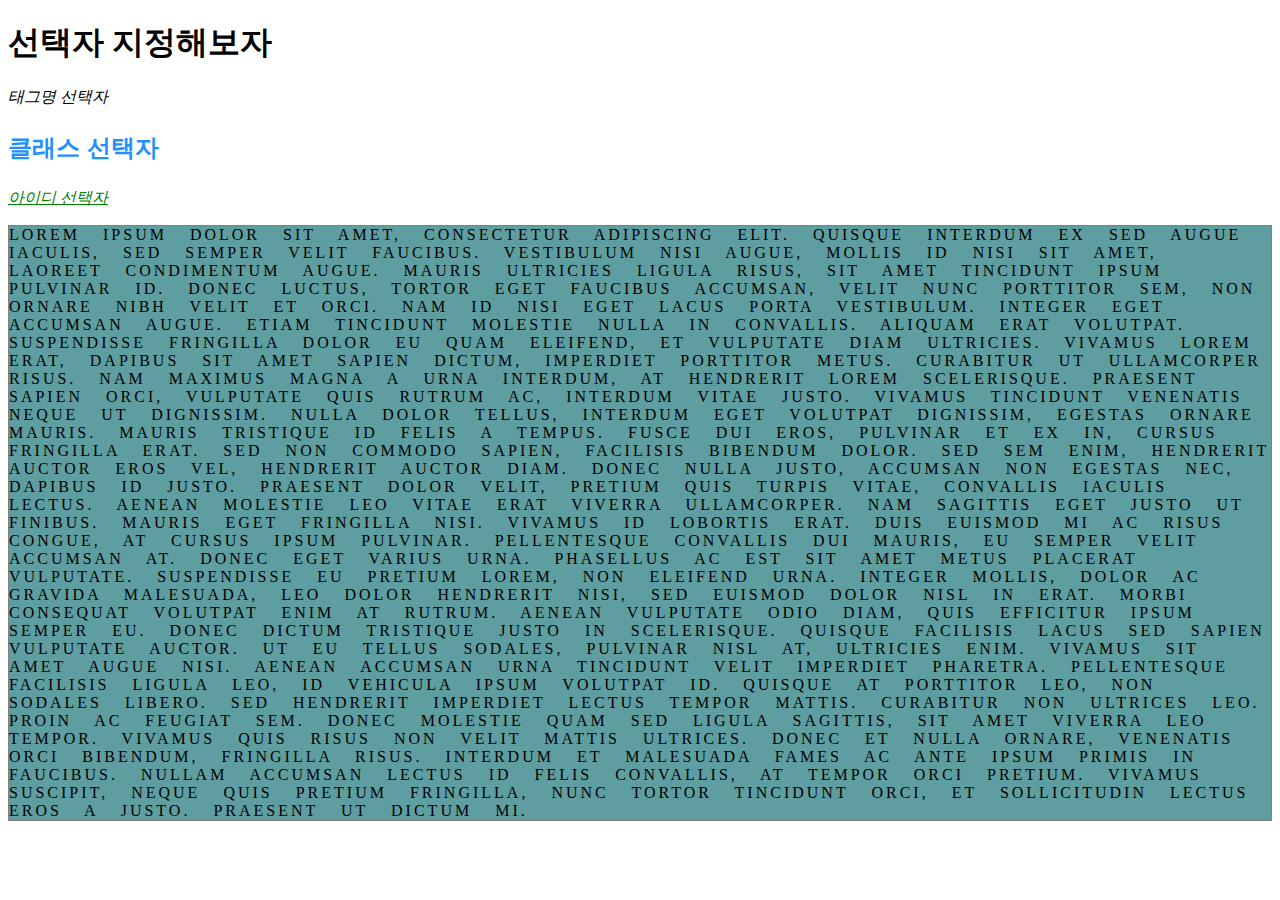
<file: 20240523/index.html>
<!DOCTYPE html>
<html lang="kr">
  <head>
    <meta charset="UTF-8" />
    <meta name="viewport" content="width=device-width, initial-scale=1.0" />
    <link rel="stylesheet" href="style.css" />
    <title>Document</title>
  </head>
  <body>
    <div>
      <h1>선택자 지정해보자</h1>
      <p>태그명 선택자</p>
      <p class="classSelect">클래스 선택자</p>
      <p id="idSelect">아이디 선택자</p>
    </div>
    <article class="s1">
      Lorem ipsum dolor sit amet, consectetur adipiscing elit. Quisque interdum
      ex sed augue iaculis, sed semper velit faucibus. Vestibulum nisi augue,
      mollis id nisi sit amet, laoreet condimentum augue. Mauris ultricies
      ligula risus, sit amet tincidunt ipsum pulvinar id. Donec luctus, tortor
      eget faucibus accumsan, velit nunc porttitor sem, non ornare nibh velit et
      orci. Nam id nisi eget lacus porta vestibulum. Integer eget accumsan
      augue. Etiam tincidunt molestie nulla in convallis. Aliquam erat volutpat.
      Suspendisse fringilla dolor eu quam eleifend, et vulputate diam ultricies.
      Vivamus lorem erat, dapibus sit amet sapien dictum, imperdiet porttitor
      metus. Curabitur ut ullamcorper risus. Nam maximus magna a urna interdum,
      at hendrerit lorem scelerisque. Praesent sapien orci, vulputate quis
      rutrum ac, interdum vitae justo. Vivamus tincidunt venenatis neque ut
      dignissim. Nulla dolor tellus, interdum eget volutpat dignissim, egestas
      ornare mauris. Mauris tristique id felis a tempus. Fusce dui eros,
      pulvinar et ex in, cursus fringilla erat. Sed non commodo sapien,
      facilisis bibendum dolor. Sed sem enim, hendrerit auctor eros vel,
      hendrerit auctor diam. Donec nulla justo, accumsan non egestas nec,
      dapibus id justo. Praesent dolor velit, pretium quis turpis vitae,
      convallis iaculis lectus. Aenean molestie leo vitae erat viverra
      ullamcorper. Nam sagittis eget justo ut finibus. Mauris eget fringilla
      nisi. Vivamus id lobortis erat. Duis euismod mi ac risus congue, at cursus
      ipsum pulvinar. Pellentesque convallis dui mauris, eu semper velit
      accumsan at. Donec eget varius urna. Phasellus ac est sit amet metus
      placerat vulputate. Suspendisse eu pretium lorem, non eleifend urna.
      Integer mollis, dolor ac gravida malesuada, leo dolor hendrerit nisi, sed
      euismod dolor nisl in erat. Morbi consequat volutpat enim at rutrum.
      Aenean vulputate odio diam, quis efficitur ipsum semper eu. Donec dictum
      tristique justo in scelerisque. Quisque facilisis lacus sed sapien
      vulputate auctor. Ut eu tellus sodales, pulvinar nisl at, ultricies enim.
      Vivamus sit amet augue nisi. Aenean accumsan urna tincidunt velit
      imperdiet pharetra. Pellentesque facilisis ligula leo, id vehicula ipsum
      volutpat id. Quisque at porttitor leo, non sodales libero. Sed hendrerit
      imperdiet lectus tempor mattis. Curabitur non ultrices leo. Proin ac
      feugiat sem. Donec molestie quam sed ligula sagittis, sit amet viverra leo
      tempor. Vivamus quis risus non velit mattis ultrices. Donec et nulla
      ornare, venenatis orci bibendum, fringilla risus. Interdum et malesuada
      fames ac ante ipsum primis in faucibus. Nullam accumsan lectus id felis
      convallis, at tempor orci pretium. Vivamus suscipit, neque quis pretium
      fringilla, nunc tortor tincidunt orci, et sollicitudin lectus eros a
      justo. Praesent ut dictum mi.
    </article>
  </body>
</html>
</file>
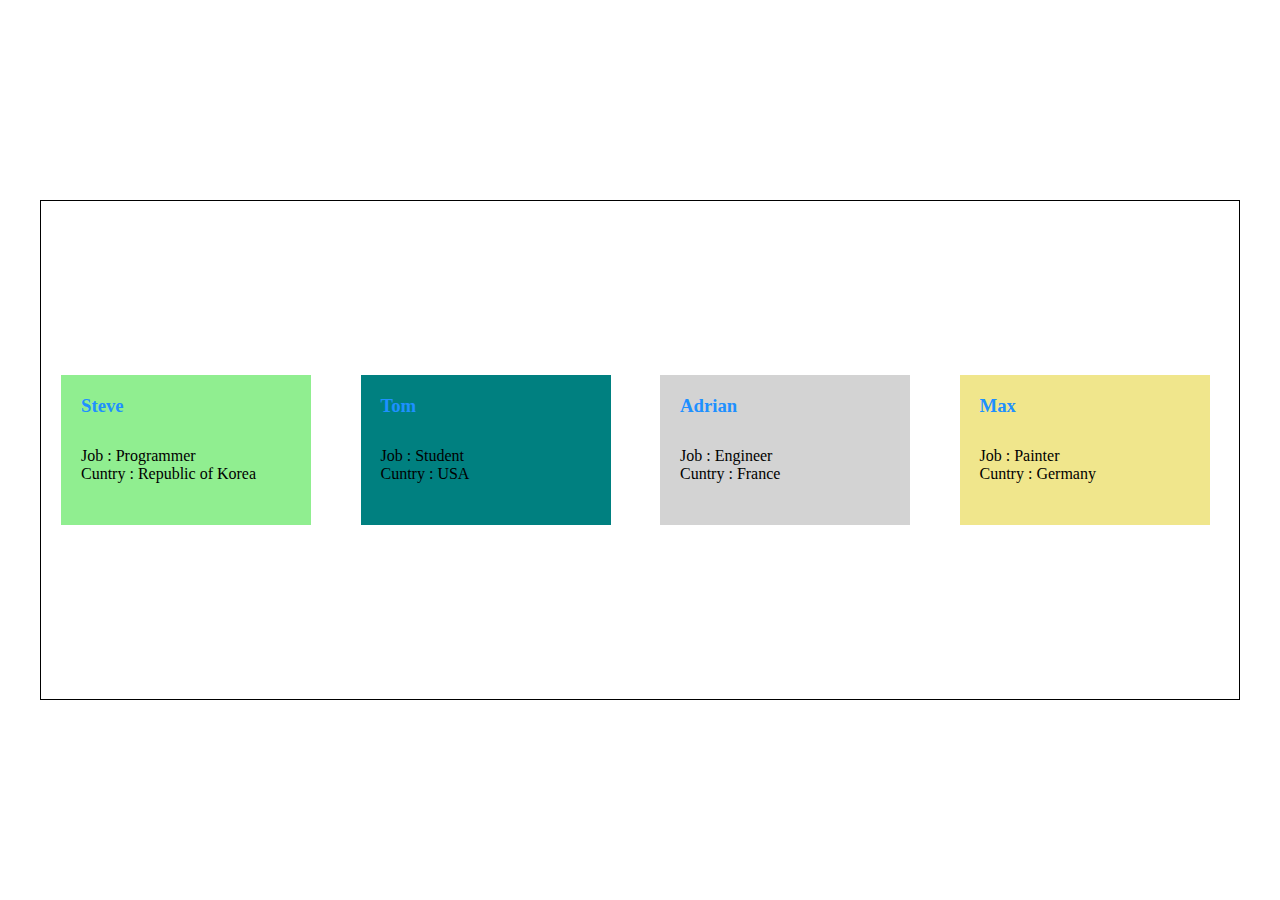
<file: 20240524/index.html>
<!DOCTYPE html>
<html lang="kr">
  <head>
    <meta charset="UTF-8" />
    <meta name="viewport" content="width=device-width, initial-scale=1.0" />
    <link rel="stylesheet" href="style.css" />
    <title>Document</title>
  </head>
  <body>
    <div class="container">
      <div class="namecard c1">
        <h3 class="heading">Steve</h3>
        <p>Job : Programmer</p>
        <p>Cuntry : Republic of Korea</p>
      </div>
      <div class="namecard c2">
        <h3 class="heading">Tom</h3>
        <p>Job : Student</p>
        <p>Cuntry : USA</p>
      </div>
      <div class="namecard c3">
        <h3 class="heading">Adrian</h3>
        <p>Job : Engineer</p>
        <p>Cuntry : France</p>
      </div>
      <div class="namecard c4">
        <h3 class="heading">Max</h3>
        <p>Job : Painter</p>
        <p>Cuntry : Germany</p>
      </div>
    </div>
    <script src="script.js"></script>
  </body>
</html>
</file>
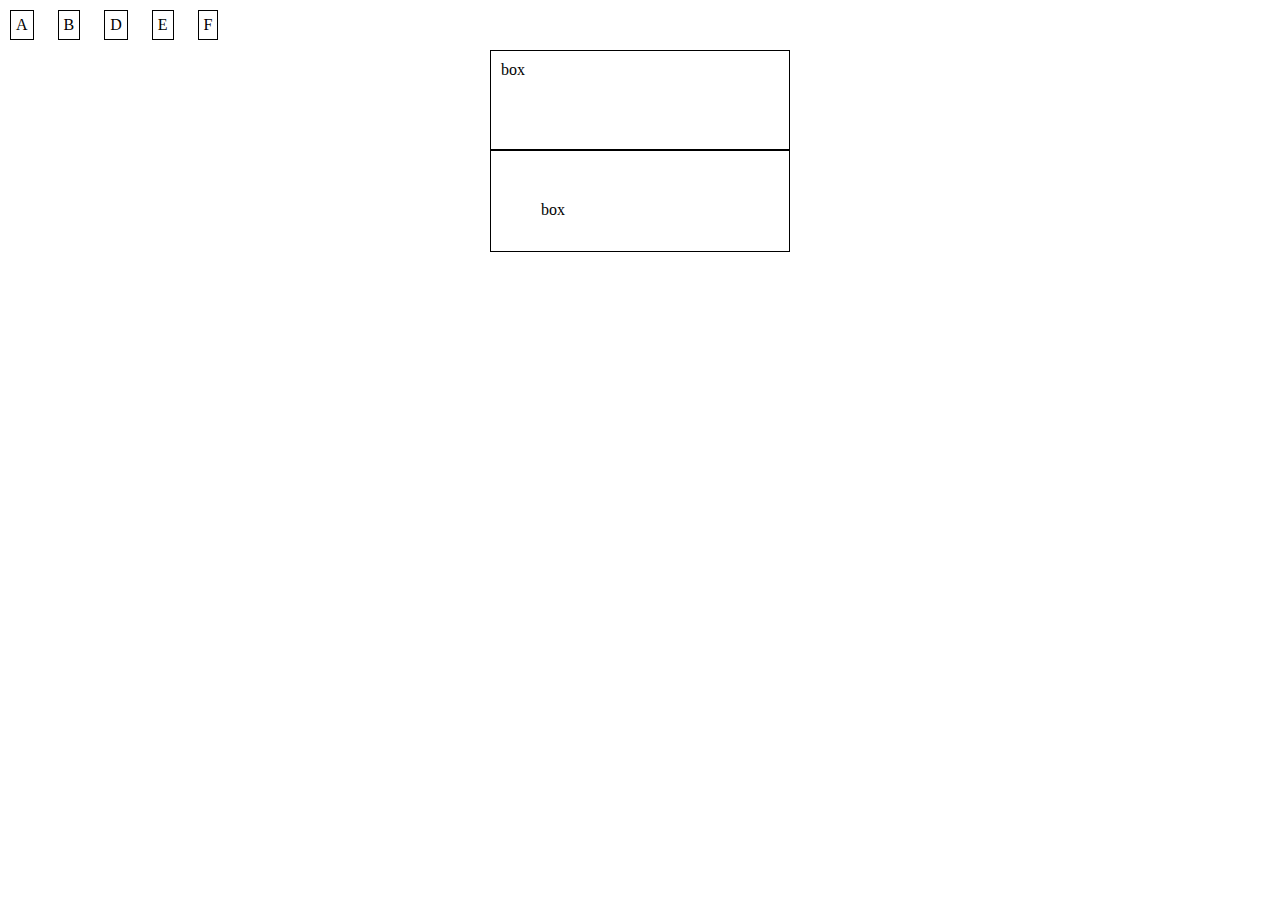
<file: 20240523/box_model.html>
<!DOCTYPE html>
<html lang="kr">
  <head>
    <meta charset="UTF-8" />
    <meta name="viewport" content="width=device-width, initial-scale=1.0" />
    <link rel="stylesheet" href="box_model.css" />
    <title>Document</title>
  </head>
  <body>
    <div class="s1">A</div>
    <div class="s1">B</div>
    <span class="s1">D</span>
    <span class="s1">E</span>
    <div class="s2">F</div>
    <div class="boxsizing">box</div>
    <div class="boxsizing2">box</div>
  </body>
</html>
</file>
<file: 20240523/style.css>
p {
  font-style: italic;
}

.classSelect {
  color: dodgerblue;
  font-family: "Segoe UI", Tahoma, Geneva, Verdana, sans-serif;
  font-size: 24px;
  font-style: normal;
  font-weight: 700;
}

#idSelect {
  color: green;
  text-decoration: underline;
}
.s1 {
  text-transform: uppercase;
  letter-spacing: 3px;
  word-spacing: 16px;
  border: 1px solid gray;
  background-color: rgba(95, 158, 160, 1);
}
</file>
<file: 20240524/style.css>
* {
  margin: 0;
  padding: 0;
  box-sizing: border-box;
}
body {
  width: 100vw;
  height: 100vh;
  /* 부모를 통한 중앙 놓기
    display: flex;
    justify-content: center;
    align-items: center; */
}
.container {
  /* 본인을 중앙 놓기 공식
    position: absolute;
    top: 50%; => 부모의 50%
    left: 50%; => 부모의 50%
    transform: translate(-50% => 본인의 -50%, -50% => 본인의 -50%);*/
  position: absolute;
  top: 50%;
  left: 50%;
  transform: translate(-50%, -50%);
  width: 1200px;
  height: 500px;
  border: 1px solid black;
  /*display: flex;
    justify-content: center;
    align-items: center; */
  display: grid;
  grid-template-columns: 1fr 1fr 1fr 1fr;
  justify-content: center;
  align-items: center;
}
.namecard {
  width: 250px;
  height: 150px;
  margin: 0 20px;
  padding: 20px;
}
.c1 {
  background-color: lightgreen;
}
.c2 {
  background-color: teal;
}
.c3 {
  background-color: lightgray;
}
.c4 {
  background-color: khaki;
}
.heading {
  color: dodgerblue;
  margin-bottom: 30px;
}
</file>
<file: 20240523/box_model.css>
* {
  margin: 0px;
  padding: 0px;
  box-sizing: border-box;
}
.s1 {
  font-size: 16px;
  border: 1px solid black;
  margin: 10px;
  padding: 5px;
  display: inline-block;
}
.s2 {
  font-size: 16px;
  border: 1px solid black;
  margin: 10px;
  padding: 5px;
  display: inline-block;
}
.boxsizing {
  width: 300px;
  height: 100px;
  border: 1px solid black;
  margin: auto;
  padding: 10px;
}
.boxsizing2 {
  width: 300px;
  height: 100px;
  border: 1px solid black;
  margin: auto;
  padding: 50px;
}
</file>
